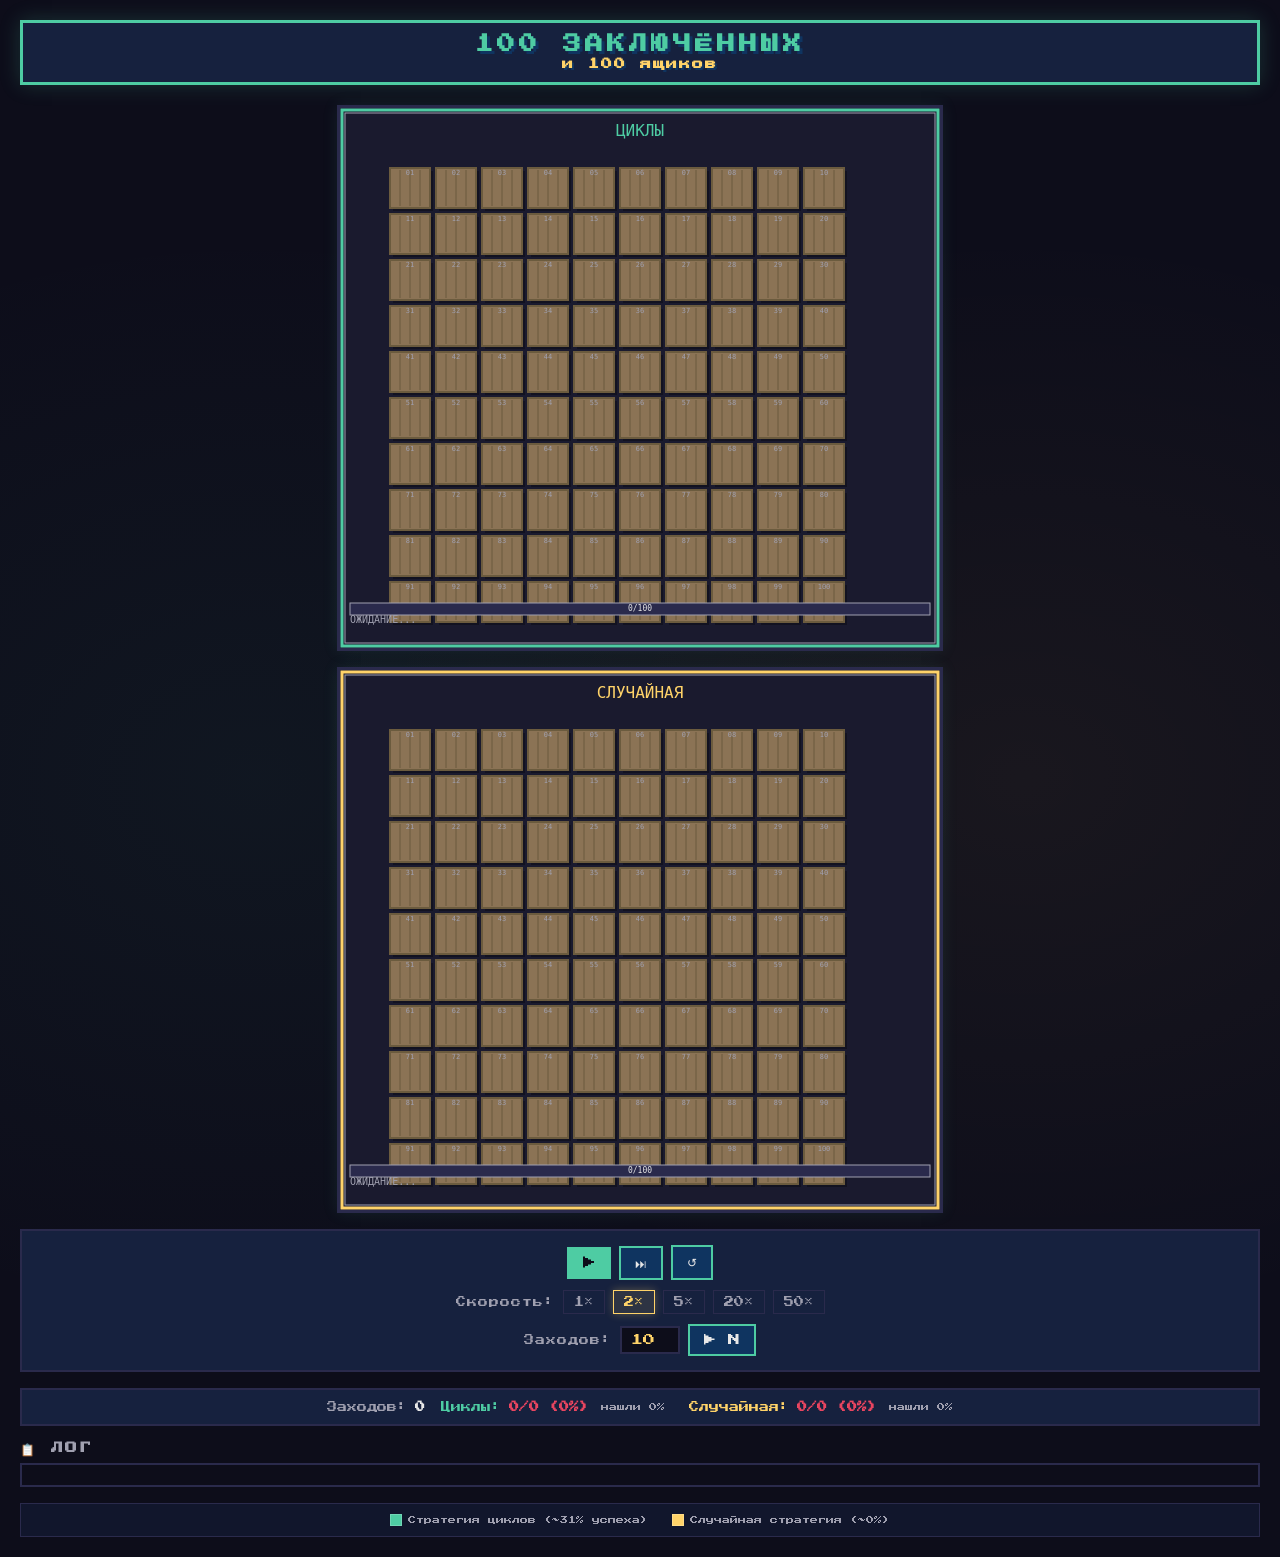
<file: index.html>
<!DOCTYPE html>
<html lang="ru">
<head>
    <meta charset="UTF-8">
    <meta name="viewport" content="width=device-width, initial-scale=1.0">
    <title>100 заключённых — 8-bit симуляция</title>
    <link rel="preconnect" href="https://fonts.googleapis.com">
    <link rel="preconnect" href="https://fonts.gstatic.com" crossorigin>
    <link href="https://fonts.googleapis.com/css2?family=Press+Start+2P&display=swap" rel="stylesheet">
    <link rel="stylesheet" href="css/style.css">
</head>
<body>
    <div class="container">
        <!-- Заголовок -->
        <header class="header">
            <h1 class="title">100 ЗАКЛЮЧЁННЫХ</h1>
            <h2 class="subtitle">и 100 ящиков</h2>
        </header>

        <!-- Арены -->
        <div class="arenas">
            <div class="arena">
                <canvas id="canvas-cycle"></canvas>
            </div>
            <div class="arena">
                <canvas id="canvas-random"></canvas>
            </div>
        </div>

        <!-- Панель управления -->
        <div class="controls">
            <div class="controls-row">
                <button id="btn-play" class="btn btn-primary" title="Воспроизвести / Пауза">▶</button>
                <button id="btn-step" class="btn" title="Шаг (один заключённый)">⏭</button>
                <button id="btn-reset" class="btn" title="Сбросить">↺</button>
            </div>

            <div class="controls-row speed-controls">
                <span class="control-label">Скорость:</span>
                <button class="speed-btn" data-speed="1">1×</button>
                <button class="speed-btn active" data-speed="2">2×</button>
                <button class="speed-btn" data-speed="3">5×</button>
                <button class="speed-btn" data-speed="4">20×</button>
                <button class="speed-btn" data-speed="5">50×</button>
            </div>

            <div class="controls-row batch-controls">
                <span class="control-label">Заходов:</span>
                <input id="batch-input" type="number" value="10" min="1" max="1000" class="batch-input">
                <button id="btn-batch" class="btn" title="Запустить N заходов подряд">▶ N</button>
            </div>
        </div>

        <!-- Статистика -->
        <div id="stats" class="stats-panel">
            <div class="stat-row">
                <span class="stat-label">Заходов:</span>
                <span class="stat-value">0</span>
            </div>
            <div class="stat-group">
                <div class="stat-item cycle">
                    <span class="stat-label">Циклы:</span>
                    <span class="stat-value">0/0 (0%)</span>
                    <span class="stat-detail">нашли 0%</span>
                </div>
                <div class="stat-item random">
                    <span class="stat-label">Случайная:</span>
                    <span class="stat-value">0/0 (0%)</span>
                    <span class="stat-detail">нашли 0%</span>
                </div>
            </div>
        </div>

        <!-- Лог -->
        <div class="log-section">
            <h3 class="log-title">📋 ЛОГ</h3>
            <div id="log" class="log-container"></div>
        </div>

        <!-- Легенда -->
        <div class="legend">
            <span class="legend-item">
                <span class="legend-color" style="background:#4ecca3;"></span>
                Стратегия циклов (~31% успеха)
            </span>
            <span class="legend-item">
                <span class="legend-color" style="background:#ffd369;"></span>
                Случайная стратегия (~0%)
            </span>
        </div>
    </div>

    <script src="js/config.js"></script>
    <script src="js/strategy.js"></script>
    <script src="js/game.js"></script>
    <script src="js/renderer.js"></script>
    <script src="js/app.js"></script>
</body>
</html>
</file>
<file: css/style.css>
/* ============================
   8-bit Retro Style
   ============================ */

* {
    margin: 0;
    padding: 0;
    box-sizing: border-box;
}

body {
    background: #0d0d1a;
    font-family: 'Press Start 2P', monospace, 'Courier New', monospace;
    color: #e8e8e8;
    min-height: 100vh;
    display: flex;
    justify-content: center;
    align-items: flex-start;
    padding: 20px;
    /* Пиксельный шумовой фон */
    background-image:
        radial-gradient(ellipse at 20% 50%, rgba(78, 204, 163, 0.05) 0%, transparent 50%),
        radial-gradient(ellipse at 80% 50%, rgba(255, 211, 105, 0.05) 0%, transparent 50%);
}

.container {
    max-width: 1300px;
    width: 100%;
}

/* ============================
   Header
   ============================ */

.header {
    text-align: center;
    margin-bottom: 20px;
    padding: 12px;
    border: 3px solid #4ecca3;
    background: #16213e;
    image-rendering: pixelated;
    box-shadow: 0 0 20px rgba(78, 204, 163, 0.2);
}

.title {
    font-size: 24px;
    color: #4ecca3;
    letter-spacing: 4px;
    text-shadow: 3px 3px 0 #0f3460;
    margin-bottom: 6px;
}

.subtitle {
    font-size: 14px;
    color: #ffd369;
    letter-spacing: 2px;
    text-shadow: 2px 2px 0 #0f3460;
}

/* ============================
   Arenas
   ============================ */

.arenas {
    display: flex;
    gap: 16px;
    justify-content: center;
    margin-bottom: 16px;
    flex-wrap: wrap;
}

.arena {
    flex: 0 0 auto;
    border: 3px solid #2a2a4c;
    transition: border-color 0.3s;
    background: #1a1a2e;
    box-shadow:
        inset 0 0 20px rgba(0, 0, 0, 0.5),
        0 0 15px rgba(78, 204, 163, 0.1);
}

.arena:hover {
    border-color: #4ecca3;
}

.arena canvas {
    display: block;
    image-rendering: pixelated;
    image-rendering: crisp-edges;
}

/* ============================
   Controls
   ============================ */

.controls {
    display: flex;
    flex-wrap: wrap;
    gap: 12px;
    justify-content: center;
    align-items: center;
    margin-bottom: 16px;
    padding: 14px 20px;
    background: #16213e;
    border: 2px solid #2a2a4c;
}

.controls-row {
    display: flex;
    align-items: center;
    gap: 8px;
}

.btn {
    font-family: 'Press Start 2P', monospace;
    font-size: 12px;
    padding: 8px 14px;
    border: 2px solid #4ecca3;
    background: #0f3460;
    color: #e8e8e8;
    cursor: pointer;
    transition: all 0.15s;
    text-transform: uppercase;
    image-rendering: pixelated;
}

.btn:hover {
    background: #4ecca3;
    color: #0d0d1a;
    box-shadow: 0 0 10px rgba(78, 204, 163, 0.4);
}

.btn:active {
    transform: scale(0.95);
}

.btn-primary {
    background: #4ecca3;
    color: #0d0d1a;
    font-weight: bold;
}

.btn-primary:hover {
    background: #3dbb92;
    box-shadow: 0 0 15px rgba(78, 204, 163, 0.6);
}

.control-label {
    font-size: 10px;
    color: #a0a0b0;
    letter-spacing: 1px;
}

.speed-btn {
    font-family: 'Press Start 2P', monospace;
    font-size: 10px;
    padding: 6px 10px;
    border: 1px solid #2a2a4c;
    background: transparent;
    color: #a0a0b0;
    cursor: pointer;
    transition: all 0.15s;
}

.speed-btn:hover {
    color: #ffd369;
    border-color: #ffd369;
}

.speed-btn.active {
    color: #ffd369;
    border-color: #ffd369;
    background: rgba(255, 211, 105, 0.1);
    box-shadow: 0 0 8px rgba(255, 211, 105, 0.3);
}

.batch-input {
    font-family: 'Press Start 2P', monospace;
    font-size: 12px;
    width: 60px;
    padding: 6px 8px;
    background: #0d0d1a;
    border: 2px solid #2a2a4c;
    color: #ffd369;
    text-align: center;
    outline: none;
}

.batch-input:focus {
    border-color: #ffd369;
    box-shadow: 0 0 8px rgba(255, 211, 105, 0.2);
}

/* ============================
   Statistics Panel
   ============================ */

.stats-panel {
    display: flex;
    flex-wrap: wrap;
    gap: 16px;
    justify-content: center;
    margin-bottom: 16px;
    padding: 12px 20px;
    background: #16213e;
    border: 2px solid #2a2a4c;
    font-size: 10px;
}

.stat-group {
    display: flex;
    gap: 24px;
}

.stat-row {
    display: flex;
    align-items: center;
    gap: 8px;
}

.stat-item {
    display: flex;
    align-items: center;
    gap: 8px;
}

.stat-label {
    color: #a0a0b0;
}

.stat-value {
    color: #e8e8e8;
    font-weight: bold;
}

.stat-value.success {
    color: #4ecca3;
}

.stat-value.fail {
    color: #e94560;
}

.stat-detail {
    font-size: 8px;
    color: #a0a0b0;
    margin-left: 4px;
}

.stat-item.cycle .stat-label {
    color: #4ecca3;
}

.stat-item.random .stat-label {
    color: #ffd369;
}

/* ============================
   Log
   ============================ */

.log-section {
    margin-bottom: 16px;
}

.log-title {
    font-size: 12px;
    color: #a0a0b0;
    margin-bottom: 6px;
    letter-spacing: 2px;
}

.log-container {
    max-height: 180px;
    overflow-y: auto;
    padding: 10px 14px;
    background: #0d0d1a;
    border: 2px solid #2a2a4c;
    font-size: 11px;
    line-height: 1.7;
    font-family: 'Courier New', monospace;
    color: #a0a0b0;
}

.log-container::-webkit-scrollbar {
    width: 6px;
}

.log-container::-webkit-scrollbar-track {
    background: #0d0d1a;
}

.log-container::-webkit-scrollbar-thumb {
    background: #2a2a4c;
    border: 1px solid #3a3a5c;
}

.log-entry {
    border-bottom: 1px solid #1a1a2e;
    padding: 3px 0;
}

.log-entry.log-batch {
    color: #ffd369;
    border-bottom: 1px solid #2a2a4c;
    padding: 4px 0;
}

/* ============================
   Legend
   ============================ */

.legend {
    display: flex;
    gap: 24px;
    justify-content: center;
    font-size: 8px;
    color: #a0a0b0;
    padding: 10px;
    border: 1px solid #2a2a4c;
    background: rgba(22, 33, 62, 0.5);
}

.legend-item {
    display: flex;
    align-items: center;
    gap: 6px;
}

.legend-color {
    display: inline-block;
    width: 12px;
    height: 12px;
    border: 1px solid rgba(255, 255, 255, 0.2);
    image-rendering: pixelated;
}

/* ============================
   Responsive
   ============================ */

@media (max-width: 1300px) {
    .arenas {
        flex-direction: column;
        align-items: center;
    }

    .controls {
        flex-direction: column;
        gap: 10px;
    }

    .title {
        font-size: 18px;
    }

    .subtitle {
        font-size: 11px;
    }
}
</file>
